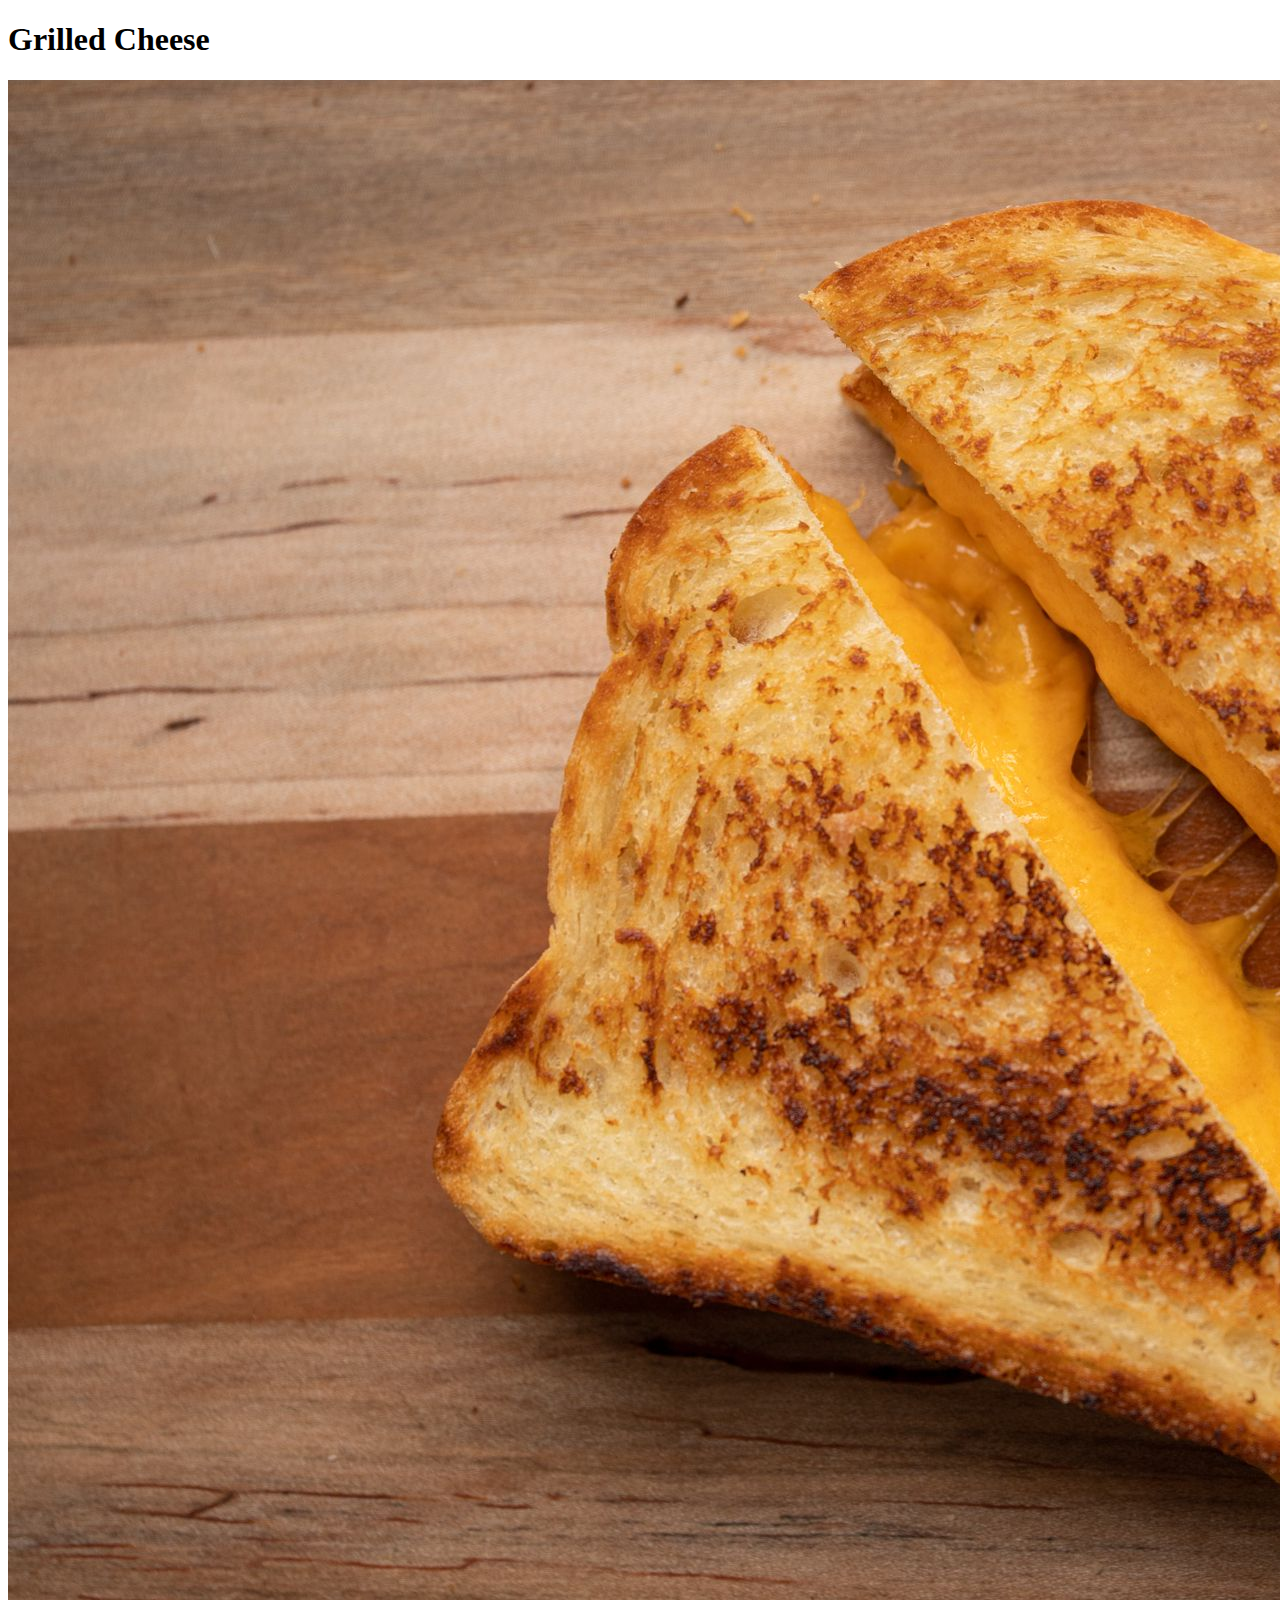
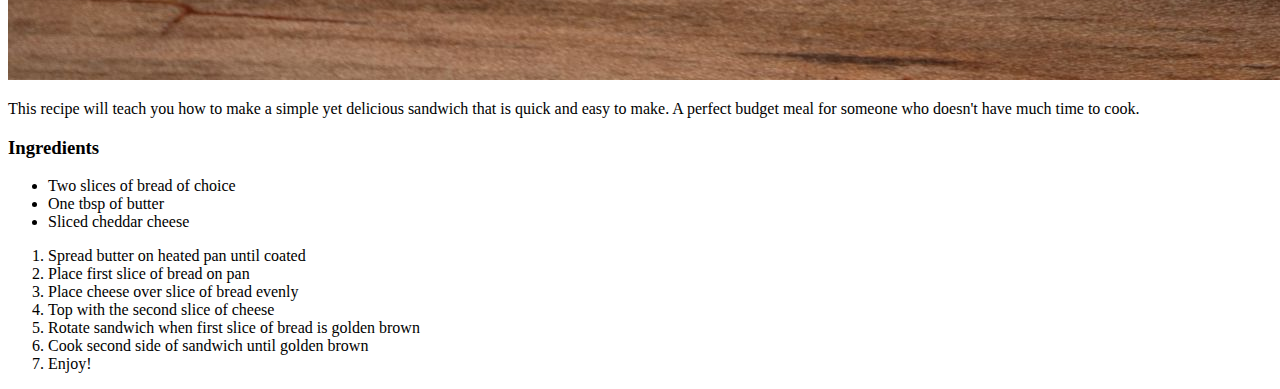
<file: recipes/grilled-cheese.html>
<!DOCTYPE html>
<html lang="en">
    <head>
        <meta charset="UTF-8">
        <title>Grilled Cheese Recipe</title>
    </head>

    <body>
        <h1>Grilled Cheese</h1>
        <img src="../recipe-images/grilled-cheese.jpg">
        <p>This recipe will teach you how to make a simple yet delicious sandwich that is quick and easy to make. A perfect budget meal for someone who doesn't have much time to cook.</p>
        <h3>Ingredients</h3>
        <ul>
            <li>Two slices of bread of choice</li>
            <li>One tbsp of butter</li>
            <li>Sliced cheddar cheese</li>
        </ul>

        <ol>
            <li>Spread butter on heated pan until coated</li>
            <li>Place first slice of bread on pan</li>
            <li>Place cheese over slice of bread evenly</li>
            <li>Top with the second slice of cheese</li>
            <li>Rotate sandwich when first slice of bread is golden brown</li>
            <li>Cook second side of sandwich until golden brown</li>
            <li>Enjoy!</li>
        </ol>
    </body>

</html>
</file>
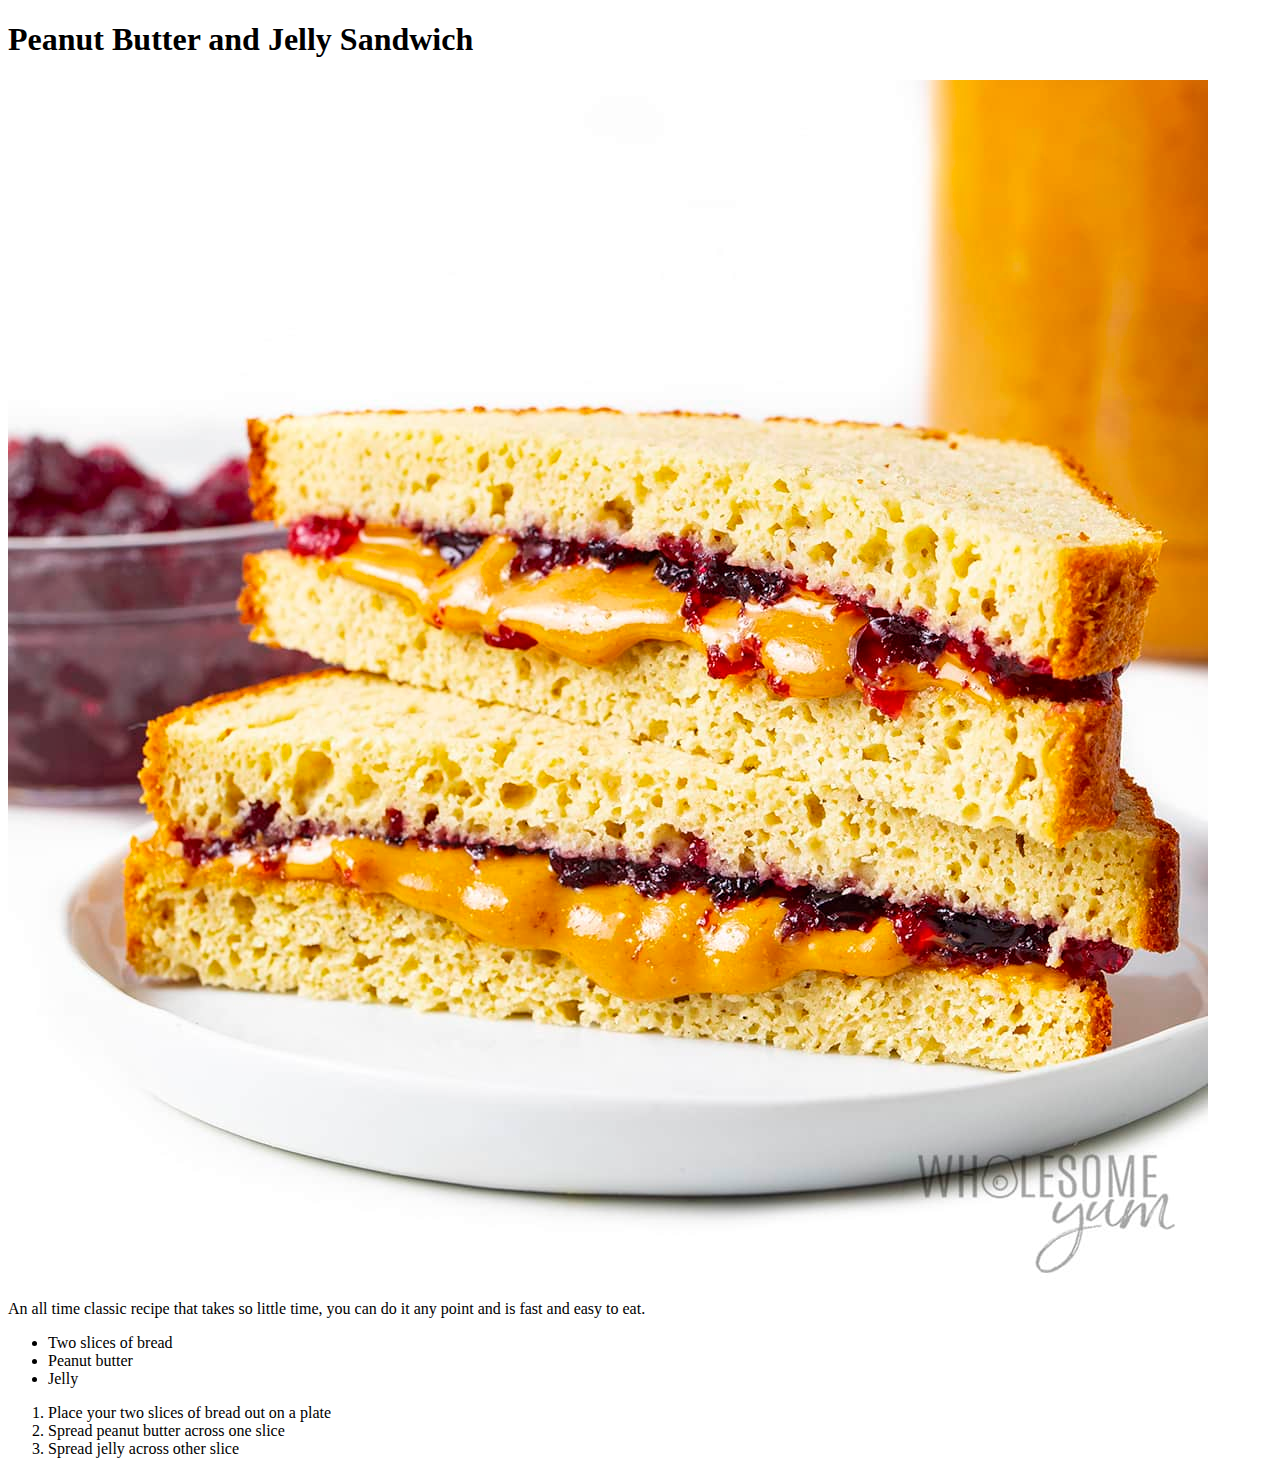
<file: recipes/pbj.html>
<!DOCTYPE html>
<html lang="en">
    <head>
        <meta charset="UTF-8">
        <title>Peanut Butter and Jelly Sandwich Recipe</title>
    </head>

    <body>
        <h1>Peanut Butter and Jelly Sandwich</h1>
        <img src="../recipe-images/pbj.jpg">
        <p>An all time classic recipe that takes so little time, you can do it any point and is fast and easy to eat.</p>

        <ul>
            <li>Two slices of bread</li>
            <li>Peanut butter</li>
            <li>Jelly</li>
        </ul>

        <ol>
            <li>Place your two slices of bread out on a plate</li>
            <li>Spread peanut butter across one slice</li>
            <li>Spread jelly across other slice</li>
        </ol>
    </body>
</html>
</file>
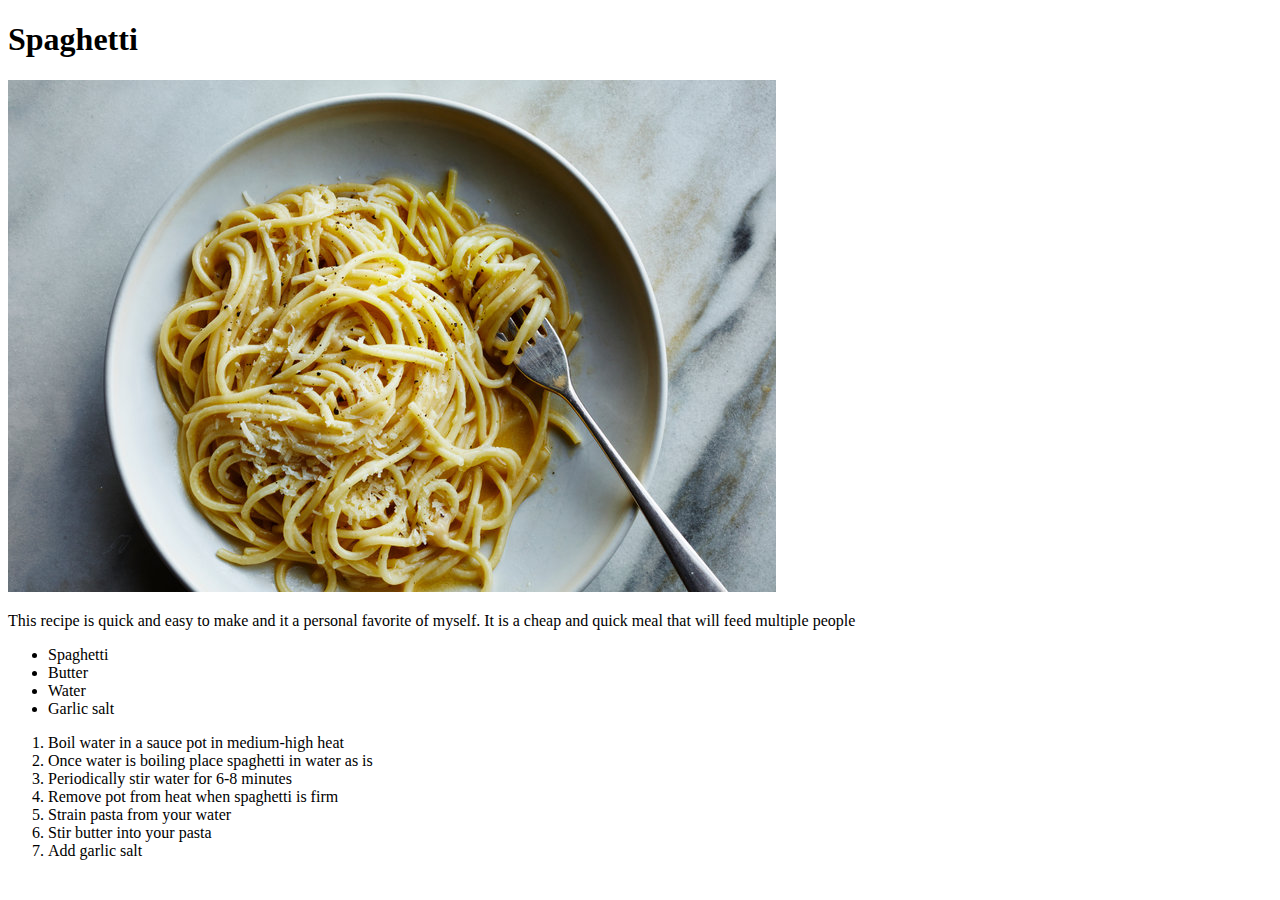
<file: recipes/spaghetti.html>
<!DOCTYPE html>
<html lang="en">
    <head>
        <meta charset="UTF-8">
        <title>Spaghetti Recipe</title>
    </head>

    <body>
        <h1>Spaghetti</h1>
        <img src="../recipe-images/spaghetti.jpg">

        <p>This recipe is quick and easy to make and it a personal favorite of myself. It is a cheap and quick meal that will feed multiple people</p>

        <ul>
            <li>Spaghetti</li>
            <li>Butter</li>
            <li>Water</li>
            <li>Garlic salt</li>
        </ul>

        <ol>
            <li>Boil water in a sauce pot in medium-high heat</li>
            <li>Once water is boiling place spaghetti in water as is</li>
            <li>Periodically stir water for 6-8 minutes</li>
            <li>Remove pot from heat when spaghetti is firm</li>
            <li>Strain pasta from your water</li>
            <li>Stir butter into your pasta</li>
            <li>Add garlic salt</li>
        </ol>
        
    </body>
</html>
</file>
